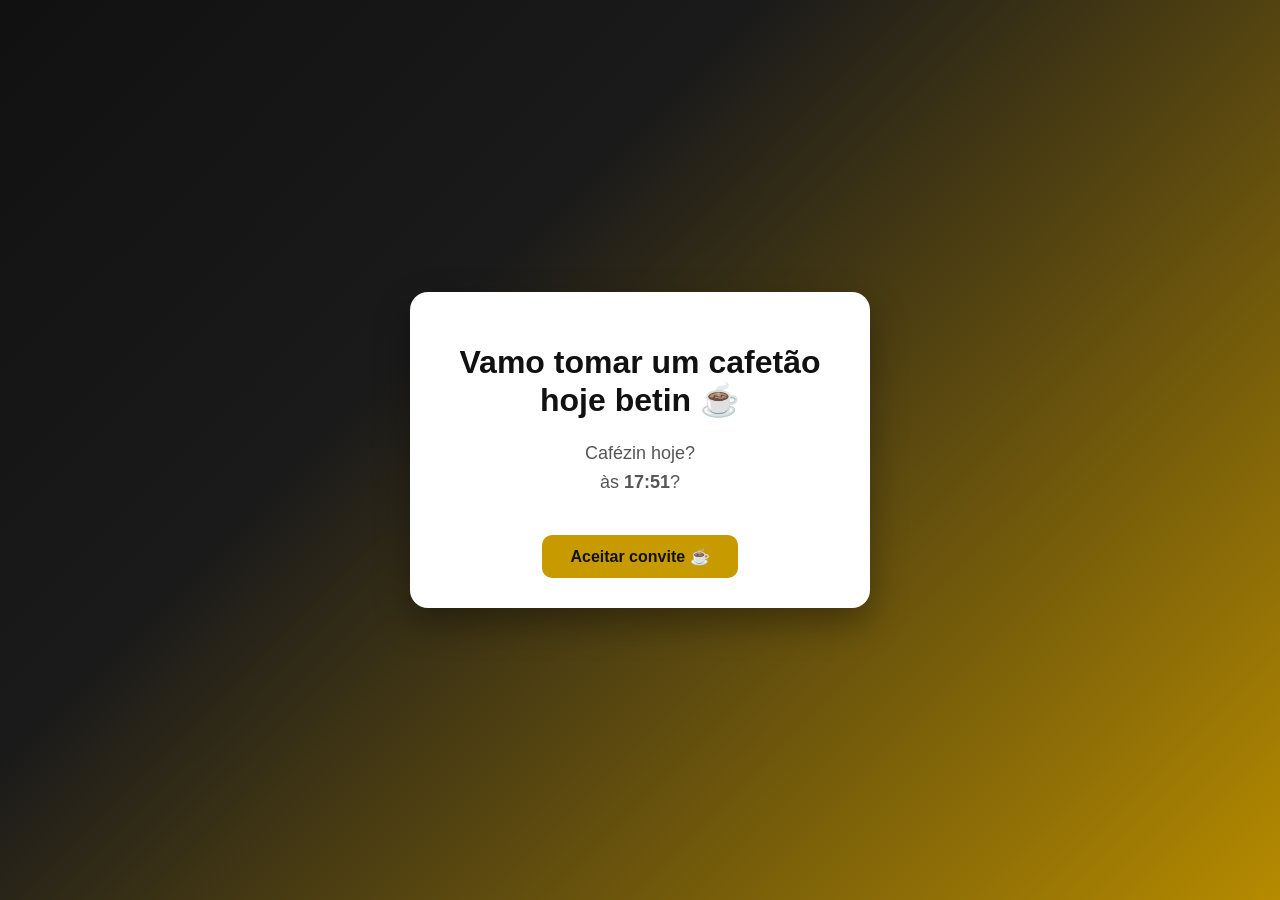
<file: index.html>
<!DOCTYPE html>
<html lang="pt-br">
<head>
<meta charset="UTF-8">
<title>Vamo tomar um café hoje ☕</title>

<style>
    body {
        font-family: Arial, sans-serif;
        background: linear-gradient(135deg, #111111, #1a1a1a 35%, #b68b00 100%);
        height: 100vh;
        display: flex;
        justify-content: center;
        align-items: center;
        margin: 0;
    }

    .card {
        background: white;
        padding: 30px;
        border-radius: 18px;
        box-shadow: 0 15px 35px rgba(0,0,0,.35);
        text-align: center;
        max-width: 400px;
        animation: aparecer 1.2s ease;
    }

    h1 {
        color: #111;
        margin-bottom: 20px;
    }

    p {
        font-size: 18px;
        color: #555;
        line-height: 1.6;
    }

    .botao {
        margin-top: 20px;
        padding: 12px 28px;
        background: #c79a00;
        color: #111;
        font-weight: bold;
        border: none;
        border-radius: 10px;
        font-size: 16px;
        cursor: pointer;
        transition: .3s;
    }

    .botao:hover {
        background: #e0ad00;
        transform: scale(1.05);
    }

    @keyframes aparecer {
        from {
            opacity: 0;
            transform: translateY(20px);
        }
        to {
            opacity: 1;
            transform: translateY(0);
        }
    }
</style>

<script>
function responder() {
    alert("Jaé, paizão! Te espero às 17:50 ☕");
}
</script>

</head>

<body>

<div class="card">
    <h1>Vamo tomar um cafetão hoje betin ☕</h1>

    <p>
        Cafézin hoje?<br>
        às <strong>17:51</strong>?
    </p>

    <button class="botao" onclick="responder()">
        Aceitar convite ☕
    </button>

</div>

</body>
</html>
</file>
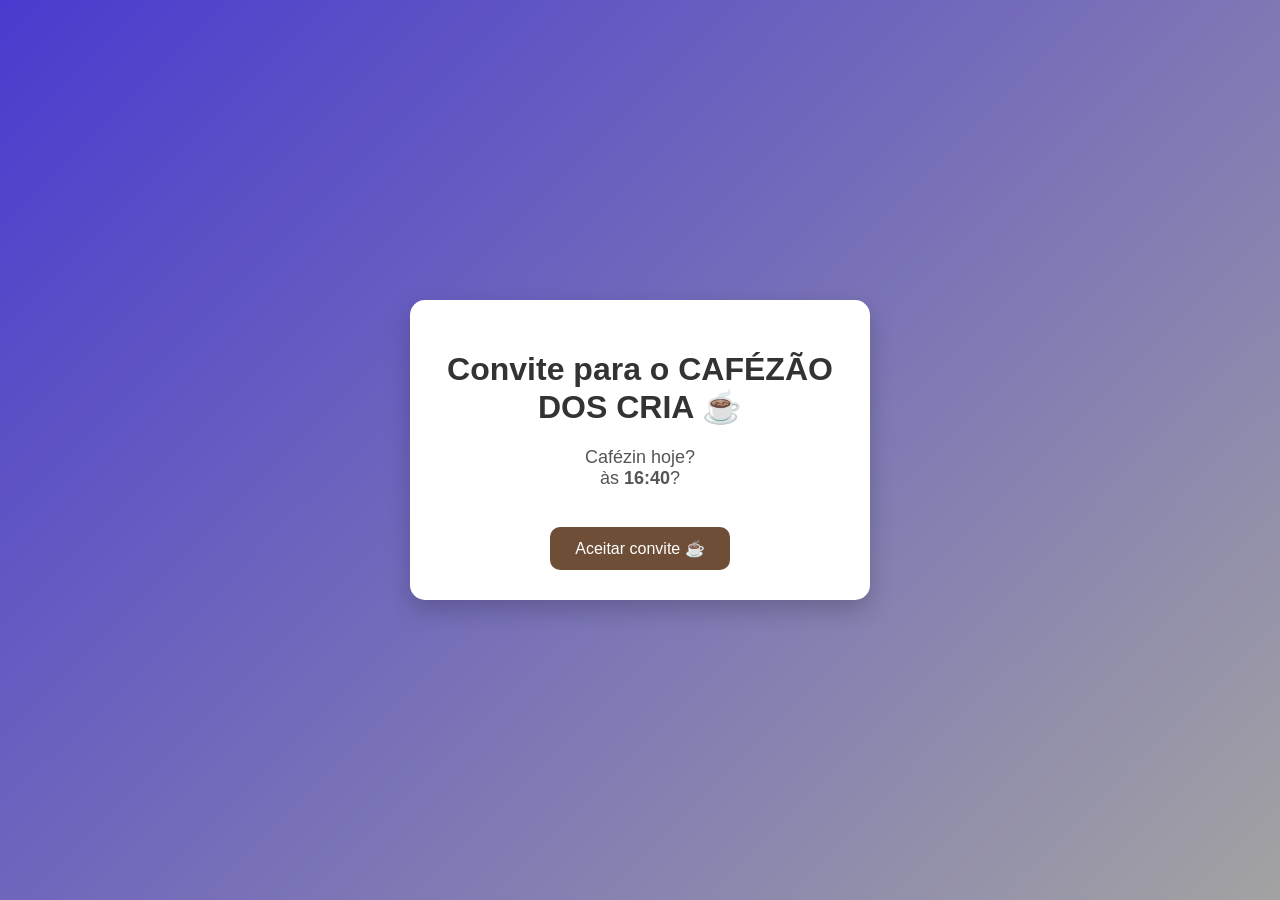
<file: HORA DO CAFEEEEEEEEEEEEEEE.html>
<!DOCTYPE html>
<html lang="pt-br">
<head>
<meta charset="UTF-8">
<title>Você está convidado(a) PARA O CAFÉZÃO ☕</title>

<style>
    body {
        font-family: Arial, sans-serif;
        background: linear-gradient(135deg, #4a3bcf, #838383be);
        height: 100vh;
        display: flex;
        justify-content: center;
        align-items: center;
        margin: 0;
    }

    .card {
        background: white;
        padding: 30px;
        border-radius: 15px;
        box-shadow: 0 10px 25px rgba(0,0,0,0.2);
        text-align: center;
        max-width: 400px;
        animation: aparecer 2s ease;
    }

    h1 {
        color: #333;
    }

    p {
        font-size: 18px;
        color: #555;
    }

    .botao {
        margin-top: 20px;
        padding: 12px 25px;
        background-color: #6f4e37;
        color: white;
        border: none;
        border-radius: 10px;
        font-size: 16px;
        cursor: pointer;
        transition: 0.3s;
    }

    .botao:hover {
        background-color: #5a3d2b;
    }

    @keyframes aparecer {
        from {
            opacity: 0;
            transform: translateY(20px);
        }
        to {
            opacity: 1;
            transform: translateY(0);
        }
    }
</style>

<script>
function responder() {
    alert("Jaé, paizão! Te espero às 16:40 ☕");
}
</script>

</head>

<body>

<div class="card">
    <h1>Convite para o CAFÉZÃO DOS CRIA ☕</h1>

    <p>
        Cafézin hoje?<br>
        às <strong>16:40</strong>? 
    </p>

    <button class="botao" onclick="responder()">
        Aceitar convite ☕
    </button>

</div>

</body>
</html>
</file>
